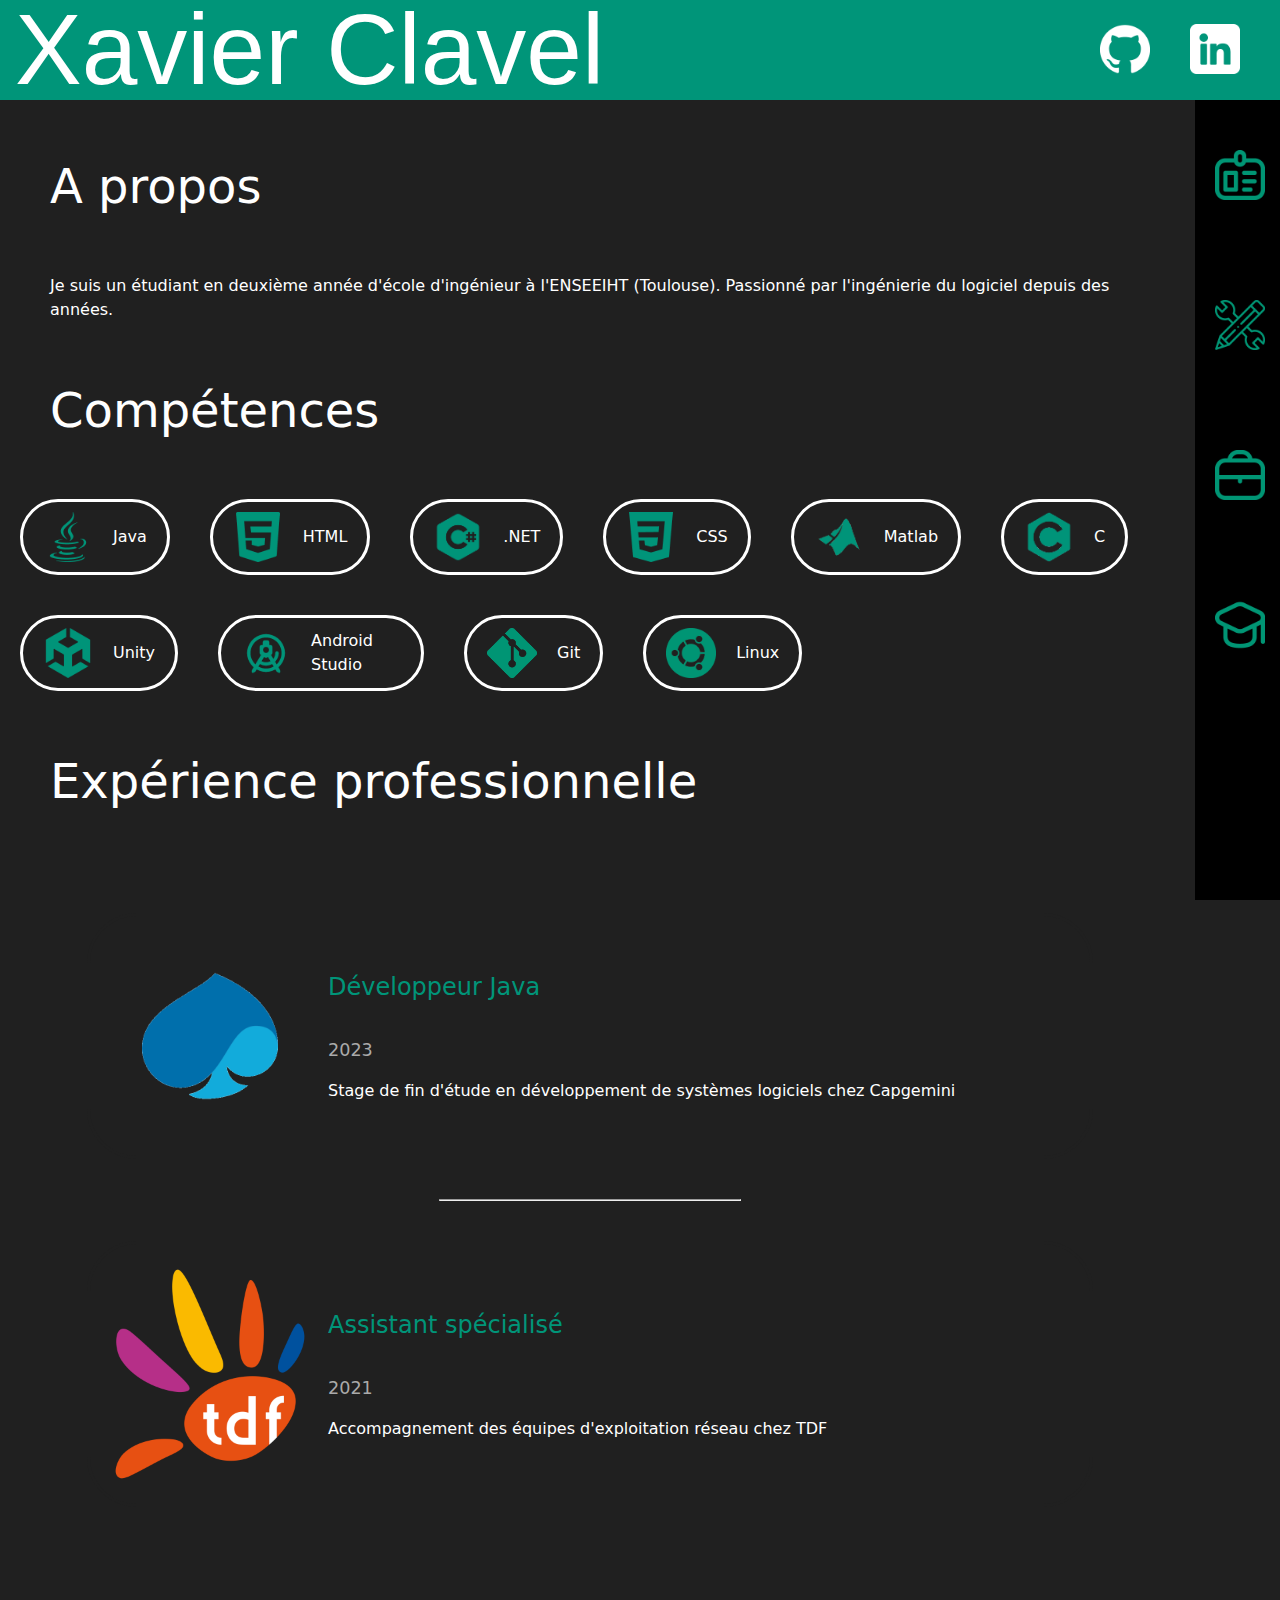
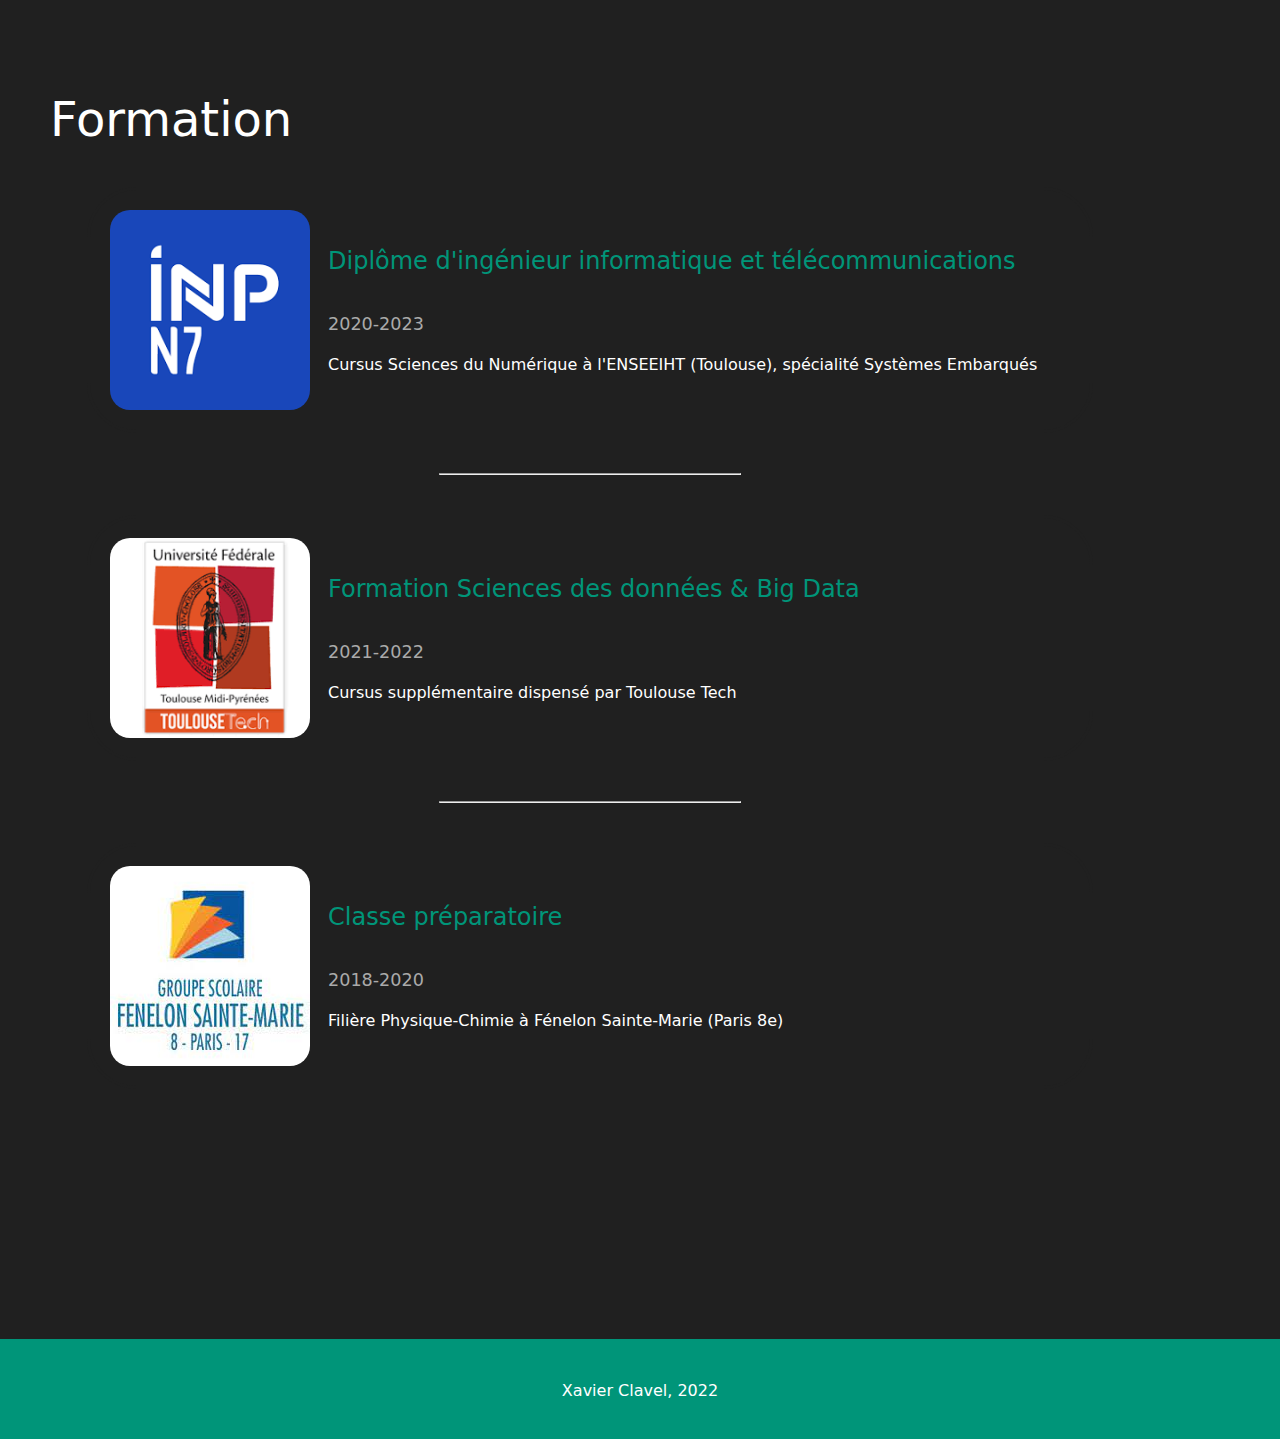
<file: index.html>
<!DOCTYPE html>
<html lang="fr">
  <head>
    <meta charset="UTF-8" />
    <meta http-equiv="X-UA-Compatible" content="IE=edge" />
    <meta name="viewport" content="width=device-width, initial-scale=1.0" />
    <title>Xavier Clavel</title>
    <link rel="stylesheet" href="styles.css" />
    <link rel="icon" type="image/x-icon" href="/images/web-logo.png">
    <script type="text/javascript" src="script.js"></script>
  </head>

  <header>
    <div class="banner-navbar">
      <button  class="menu" type="button" onclick="toggleSidebar()">
      <img id="menuButton" class="icon" style="margin: 0px;" src="images/nav-menu.png" alt="">
      </button>
    </div>
    <div class="banner">
      <div class="banner_content">
        <a class="mainTitle">Xavier Clavel</a>
        <a href="https://www.linkedin.com/in/xavier-clavel/" target="_blank" style="height: 100%;">
          <img src="images/banner-linkedin.png" class="banner-img">
        </a>
        <a href="https://github.com/XavierClavel" target="_blank" style="height: 100%;">
          <img src="images/banner-github.png" class="banner-img">
        </a>
      </div>
    </div>
  </header>

  

  <div style="width: 100%; position: absolute;">
    <div id="sidebar" class="sidebar">

        <a href="#about" class="nav-item">
          <img src="images/nav-id.png" class="nav-img">
          <div class="nav-text">A propos</div>
        </a>
        <br>

        <a href="#skills" class="nav-item">
          <img src="images/nav-skill.png" class="nav-img">
          <div class="nav-text">Compétences</div>
        </a>
        <br>

        <a href="#professional" class="nav-item">
          <img src="images/nav-professional.png" class="nav-img">
          <div class="nav-text">Expérience</div>
        </a>
        <br>

        <a href="#studies" class="nav-item">
        <img src="images/nav-school.png" class="nav-img">
        <div class="nav-text">Formation</div>
      </a>
    </div>

    <div id="main" class="main">
  <br>
  

  <body>
    <script>console.log("coucou")</script>
    <h1 id="about" class="sectionTitle">A propos</h1>
      <div class="normalText">
          Je suis un étudiant en deuxième année d'école d'ingénieur à l'ENSEEIHT
          (Toulouse). Passionné par l'ingénierie du logiciel depuis des années.
        </div>
    </article>

    <h1 id="skills" class="sectionTitle">Compétences</h1>

    <div class="icon-container">
      <img class="icon" src="images/icon-java.png" >
      <div class="icon-text">Java</div>
    </div>

    <div class="icon-container">
      <img class="icon" src="images/icon-html.png" >
      <div class="icon-text">HTML</div>
    </div>

    <div class="icon-container">
      <img class="icon" src="images/icon-c-sharp.png" >
      <div class="icon-text">.NET</div>
    </div>

    <div class="icon-container">
      <img class="icon" src="images/icon-css.png" >
      <div class="icon-text">CSS</div>
    </div>

    <div class="icon-container">
      <img class="icon" src="images/icon-matlab.png" >
      <div class="icon-text">Matlab</div>
    </div>

    <div class="icon-container">
      <img class="icon" src="images/icon-c.png" >
      <div class="icon-text">C</div>
    </div>

    <div class="icon-container">
      <img class="icon" src="images/icon-unity.png" >
      <div class="icon-text">Unity</div>
    </div>

    <div class="icon-container">
      <img class="icon" src="images/icon-android-studio.png" >
      <div class="icon-text">Android Studio</div>
    </div>

    <div class="icon-container">
      <img class="icon" src="images/icon-git.png" >
      <div class="icon-text">Git</div>
    </div>

    <div class="icon-container">
      <img class="icon" src="images/icon-linux.png" >
      <div class="icon-text">Linux</div>
    </div>


    <br><br><br><br><br><br><br><br><br><br><br><br><br>

    <h1 id="professional" class="sectionTitle">Expérience professionnelle</h1>
    <br><br><br>
      
      <div class="container">
          <img class="logo" src="images/logo-capgemini.png" />
          <div class="content" >
            <div class="inner">

            <h4 class="itemTitle"> Développeur Java</h4>
            <strong class="itemDate">2023</strong>
            <p class="itemText">
              Stage de fin d'étude en développement de systèmes logiciels chez Capgemini
            </p>

          </div>
        </div>
      </div>

      <hr class="separator">

      <div class="container">
        <img class="logo" src="images/logo-tdf.png" />
        <div class="content" >
          <div class="inner">

            <h4 class="itemTitle"> Assistant spécialisé</h4>
            <strong class="itemDate">2021</strong>
            <p class="itemText">
              Accompagnement des équipes d'exploitation réseau chez TDF
            </p>

        </div>
      </div>
    </div>
    

      <br><br><br><br><br><br><br><br>


    <h1 id="studies" class="sectionTitle">Formation</h1>
      
      <div class="container">
          <img class="logo" src="images/logo-n7.png" />
          <div class="content" >
            <div class="inner">

              <h4 class="itemTitle"> Diplôme d'ingénieur informatique et télécommunications</h4>
              <strong class="itemDate">2020-2023</strong>
              <p class="itemText">
                Cursus Sciences du Numérique à l'ENSEEIHT (Toulouse), spécialité Systèmes Embarqués
              </p>

            </div>
          </div>
        </div>

      <hr class="separator">

      <div class="container">
        <img class="logo" src="images/logo-t-tech.png" />
        <div class="content" >
          <div class="inner">

            <h4 class="itemTitle">Formation Sciences des données & Big Data</h4>
            <strong class="itemDate">2021-2022</strong>
            <p class="itemText">
              Cursus supplémentaire dispensé par Toulouse Tech
            </p>

          </div>
        </div>
      </div>

    <hr class="separator">

      <div class="container">
        <img class="logo" src="images/logo-fsm.jpg" />
        <div class="content" >
          <div class="inner">

          <h4 class="itemTitle">Classe préparatoire</h4>
          <strong class="itemDate">2018-2020</strong>
          <p class="itemText">
            Filière Physique-Chimie à Fénelon Sainte-Marie (Paris 8e)
          </p>

        </div>
      </div>
    </div>


    <br><br><br><br><br><br><br><br><br><br><br><br><br>

  </div>

  <footer>
    <div class="banner">
      <p class="footer">Xavier Clavel, 2022</p>
    </div>
  </footer>
</html>
</file>
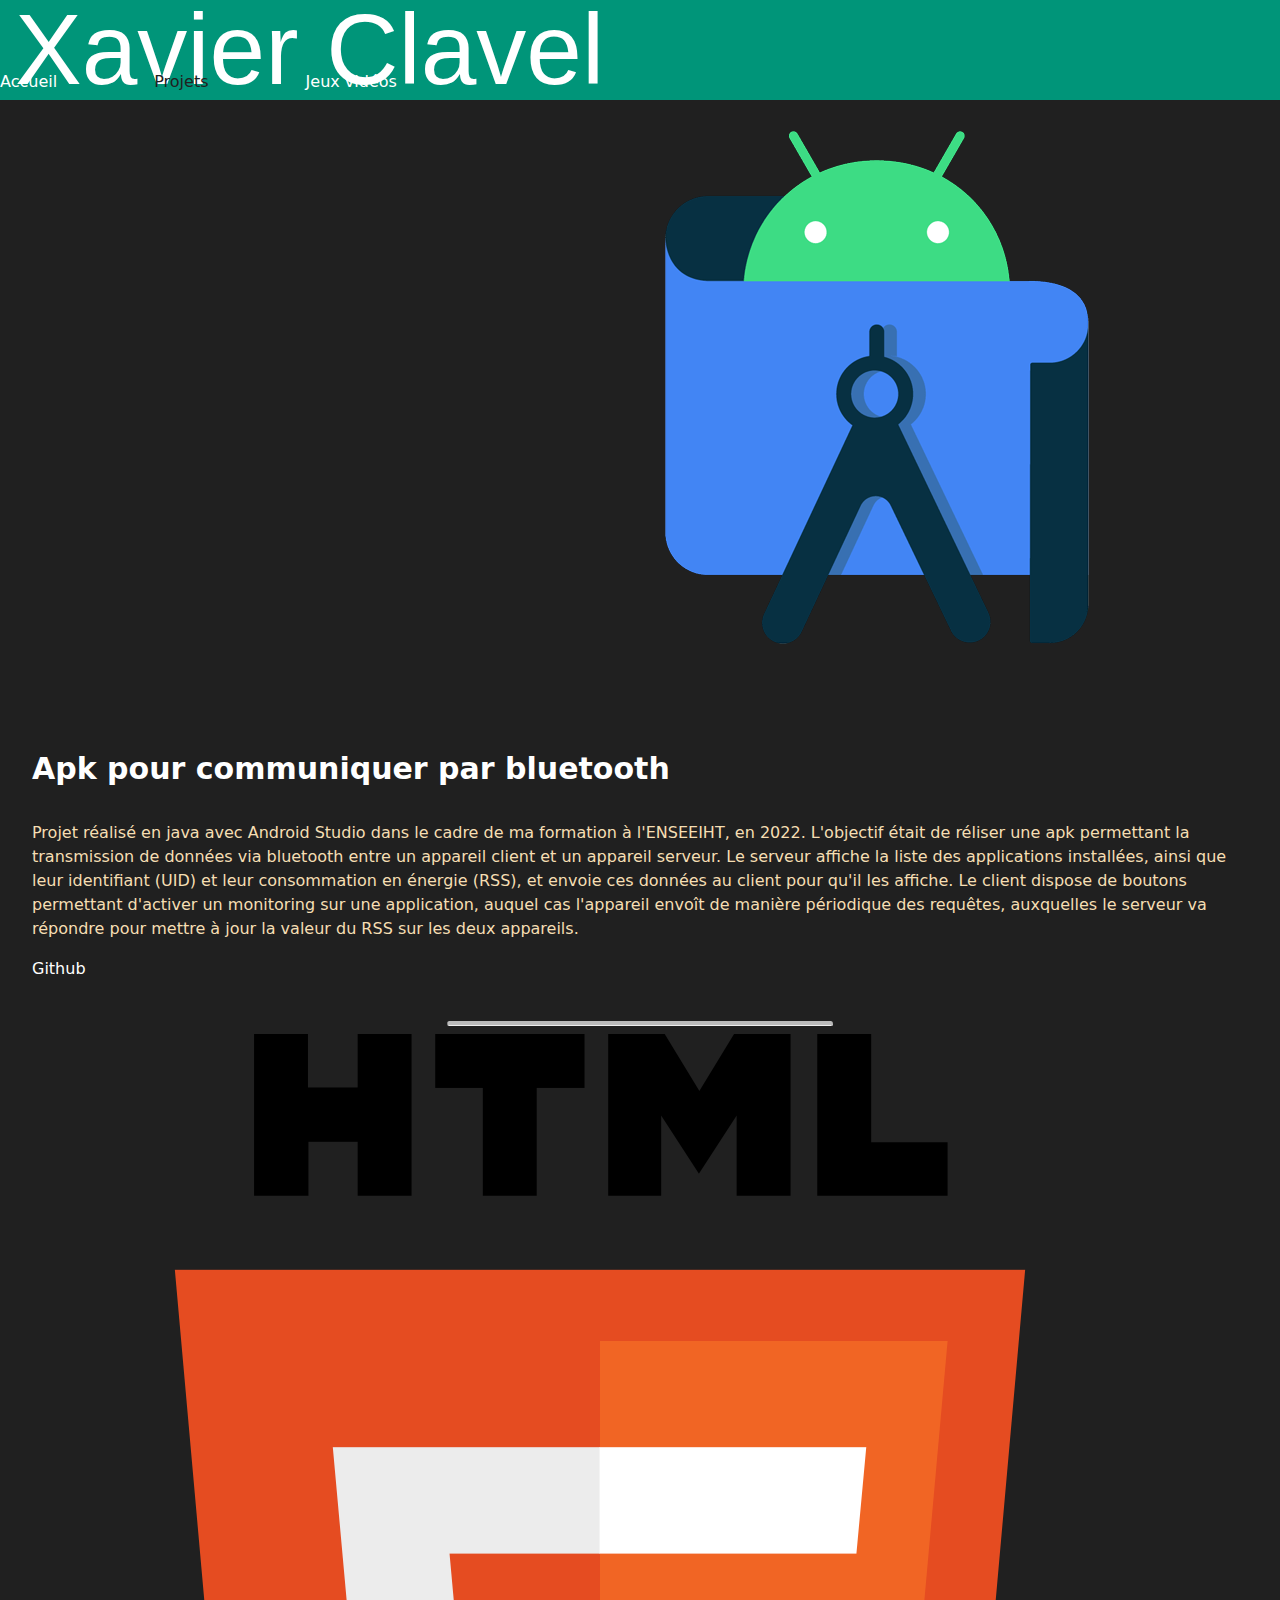
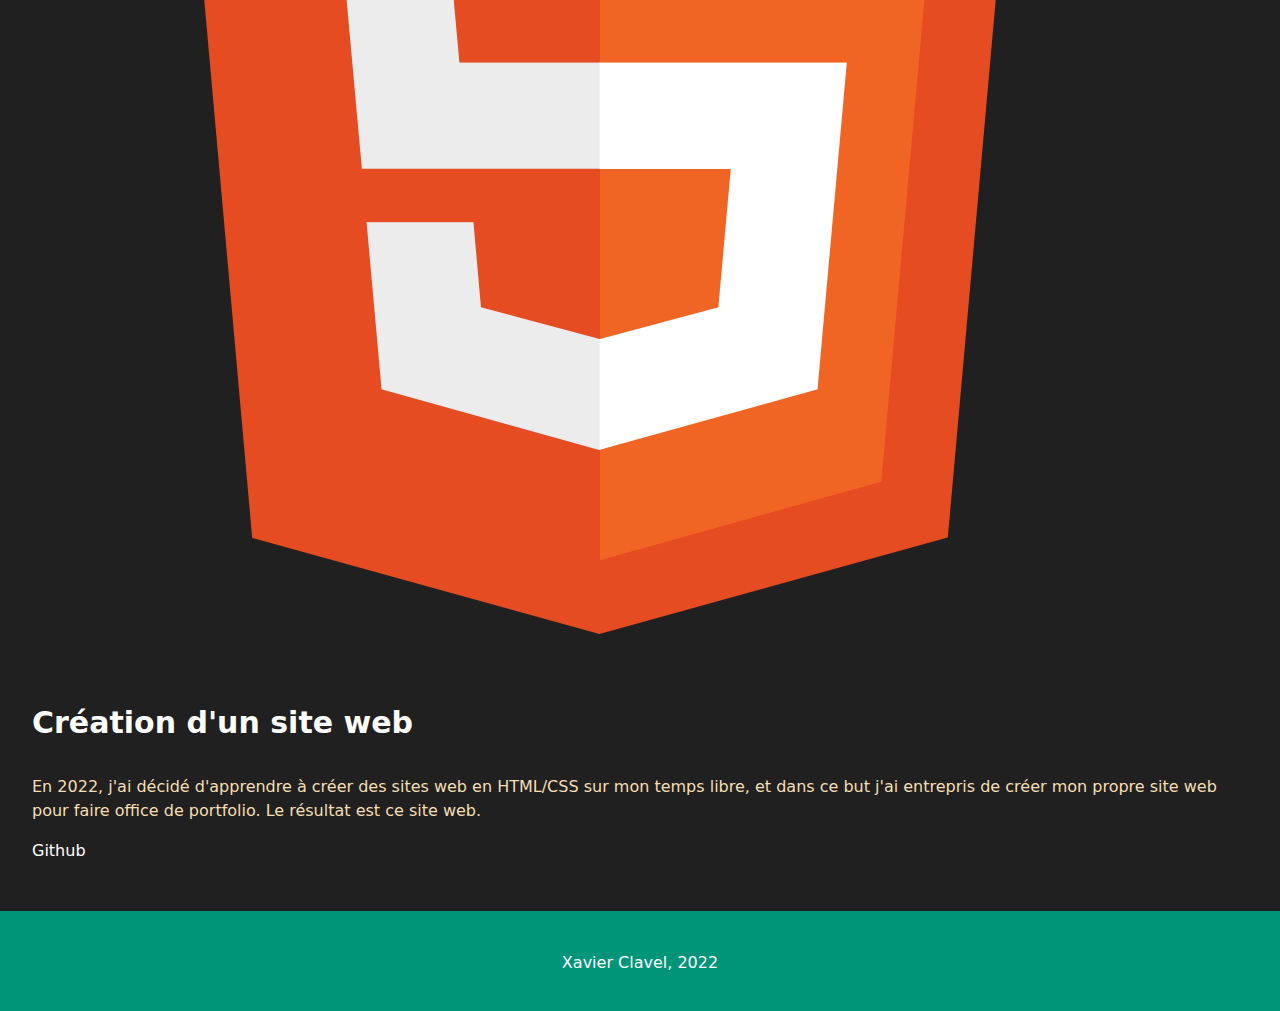
<file: projects.html>
<!DOCTYPE html>
<html lang="fr">
  <head>
    <meta charset="UTF-8" />
    <meta http-equiv="X-UA-Compatible" content="IE=edge" />
    <meta name="viewport" content="width=device-width, initial-scale=1.0" />
    <title>Projets</title>
    <link rel="stylesheet" href="styles.css" />
  </head>

  <header>
    <div class="banner">
      <div class="banner_content">
        <a class="mainTitle">Xavier Clavel</a>
        <nav class="banner_text">
          <a class="menuItem" href="index.html">Accueil </a>
          <a class="banner_selected">Projets</a>
          <a class="menuItem" href="games.html">Jeux vidéos </a>
          <br />
        </nav>
      </div>
    </div>
  </header>

  <body>
    <article class="gameItem">
      <a href="https://github.com/XavierClavel/ProjetBluetooth" target="_blank">
        <img class="projectImg" src="images/androidStudio.png" />
      </a>
      <div class="gameText">
        <p class="gameName">Apk pour communiquer par bluetooth</p>
        <p class="gameDescription">
          Projet réalisé en java avec Android Studio dans le cadre de ma
          formation à l'ENSEEIHT, en 2022. L'objectif était de réliser une apk
          permettant la transmission de données via bluetooth entre un appareil
          client et un appareil serveur. Le serveur affiche la liste des
          applications installées, ainsi que leur identifiant (UID) et leur
          consommation en énergie (RSS), et envoie ces données au client pour
          qu'il les affiche. Le client dispose de boutons permettant d'activer
          un monitoring sur une application, auquel cas l'appareil envoît de
          manière périodique des requêtes, auxquelles le serveur va répondre
          pour mettre à jour la valeur du RSS sur les deux appareils.
        </p>
        <a
          href="https://github.com/XavierClavel/ProjetBluetooth"
          class="gameLink"
          target="_blank"
          >Github</a
        ><br />
      </div>
    </article>
    <hr class="rounded" />

    <article class="gameItem">
      <a href="https://github.com/XavierClavel/SiteWeb" target="_blank">
        <img class="projectImg" src="images/html.png" />
      </a>
      <div class="gameText">
        <p class="gameName">Création d'un site web</p>
        <p class="gameDescription">
          En 2022, j'ai décidé d'apprendre à créer des sites web en HTML/CSS sur
          mon temps libre, et dans ce but j'ai entrepris de créer mon propre
          site web pour faire office de portfolio. Le résultat est ce site web.
        </p>
        <a
          href="https://github.com/XavierClavel/SiteWeb"
          target="_blank"
          class="gameLink"
          >Github</a
        ><br />
      </div>
    </article>
  </body>

  <footer>
    <div class="banner">
      <p class="footer">Xavier Clavel, 2022</p>
    </div>
  </footer>
</html>
</file>
<file: styles.css>
html,
body {
    margin: 0;
    background-color: #202020;
    color: white;

    @font-face {
        font-family: 'Rounded';
        src: url('fonts/Typo_Round.otf');
    }
}

div {

    color: wheat;

}

.bg {
    background: url(images/bg.jpg);
    background-size: cover;
}

.banner {
    background: #009579;
    height: 100px;
    width: 100%;
    position: relative;
    z-index: 999;
}

.banner_content {
    z-index: 999;
    pointer-events: none;
}

.banner_text {
    position: absolute;
    padding-top: 70px;
    flex-grow: 0;
    line-height: 1.4;
    font-family: 'Rounded';
    color: white;
    font: 500 100%/1.5 system-ui;
    pointer-events: all;

}

.banner_selected {
    color: inherit;
    text-decoration: inherit;
    margin-right: 60px;
    margin-left: 0px;
    max-height: 200%;
    color: #202020;
    font-size: 16px;
    padding: 16px 32px;
    padding-bottom: 100px;
    border-radius: 20px;
}

.banner-img {
    width: 100%;
    max-width: 50px;
    height: 100%;
    pointer-events: all;
    margin-right: 40px;
    margin-top: 24px;
    float: right;
    top: 0;
    right: 0;
}


.banner-navbar {
    background: #009579;
    height: 60px;
    width: 100%;
    position: fixed;
    z-index: 999;
    visibility: hidden;
}

.mainTitle {

    color: white;
    white-space: nowrap;

    float: left;

    font-size: 5vw;
    font-size: 100px;
    translate: 15px -8px;

    pointer-events: none;

    font-family: 'Franklin Gothic Medium', 'Arial Narrow', Arial, sans-serif
}

.menuItem {
    color: inherit;
    text-decoration: inherit;
    margin-right: 60px;
    margin-left: 0px;
}

.menuItem:hover {
    color: yellow;
}

p.gameName {
    color: white;
    font-weight: bold;
    font-size: 30px;
}

.gameText {
    padding: 2rem;
    grid-template-columns: 300px 1fr;
    gap: 1rem;
    align-items: center;


    font: 500 100%/1.5 system-ui;
}

p.gameDescription {
    color: wheat;
}

img.gameImg {

    max-width: 100%;
    border-radius: 30px;
}

.nav-item {
    display: flex;
    align-items: center;
    float: left;
    margin-top: 100px;
    translate: 0 100%;
    text-decoration: none;
}

.nav-img {
    width: 100%;
    max-width: 50px;

    margin-left: 20px;
}

.nav-text {
    margin-left: 20px;
    font: 500 120%/1.5 system-ui;
    color: #009579;
    white-space: nowrap;
}

.icon-container {
    background-color: #202020;
    color: #fff;
    border: solid 3px;
    border-radius: 60px;
    margin: 20px;
    max-width: 200px;
    width: auto;
    max-height: 70px;
    height: 100px;
    display: flex;
    align-items: center;
    float: left;
    scale: 1px;
    transition: height 1s;
}



.icon-container:hover {
    background-color: #009579;
    color: #009579;
    height: 120px;
}


.icon-container:hover .icon-text {
    color: #202020;
    translate: -30px 0;
    text-align: center;

}

.icon {
    width: 100%;
    margin-left: 20px;
    max-width: 50px;
    float: left;
}


.icon-text {
    color: #fff;
    margin-left: 20px;
    margin-right: 20px;
    font: 500 100%/1.5 system-ui;
}



.logo {
    width: 100%;
    max-width: 200px;
    border-radius: 20px;
    float: left;
    margin-right: 15px;
}


.inner {
    align-self: flex-end;
    width: auto;
    color: #202020;
    border: solid 3px;
    vertical-align: baseline;
}

.inner.small {
    background-color: #009579;
}

.itemTitle {
    margin-top: 0px;
    font: 500 150%/1.5 system-ui;
    color: #009579;
    text-align: left;
}

.itemDate {
    font: 500 110%/1.5 system-ui;
    color: #aaa;
    text-align: left;
}

.itemText {
    font: 500 100%/1.5 system-ui;
    color: #fff;
    text-align: left;
    margin-bottom: 0px;
}

.gameLink {
    color: white;
    text-decoration: inherit;
}

hr.rounded {
    border-top: 4px solid #bbb;
    border-radius: 5px;
    max-width: 30%;
}

.footer {
    flex-grow: 1;
    line-height: 1.4;
    font-family: 'Rounded';
    color: white;
    font: 500 100%/1.5 system-ui;
    text-align: center;
    transform: translateY(40px);
}

.normalText {
    padding: 20px 50px;
    display: block;
    font: 500 100%/1.5 system-ui;
    text-align: left;
    color: #fff;
}

.sectionTitle {
    padding: 0px 50px;
    font: 500 300%/1.5 system-ui;
    clear: both;
}

.sidebar {
    background-color: #000;
    height: 100%;
    width: 85px;
    top: 0;
    right: 0;
    color: #fff;
    position: fixed;
    transition: width 0.5s;
}

.sidebar:hover {
    width: 220px;
}

/* Container */

.container {
    margin: 0 auto;
    margin-top: 10px;
    padding-top: 10px;
    padding-bottom: 10px;
    max-width: calc(100% - 4.5em);
    width: 60em;
    height: auto;
    color: #202020;
    border: solid 3px;
    border-radius: 50px;
    padding: 20px;
    display: flex;
    align-items: center;
}

.main {
    overflow: hidden;
    color: #fff;
    margin-right: 100px;
}

.separator {
    width: 300px;
    margin-top: 40px;
    margin-bottom: 40px;
}

.menu {
    float: right;
    margin-right: 30px;
    margin-top: 15px;
    max-width: 40px;
    background-color: #009579;
    border: #009579;
}

@media screen and (max-width: 1024px) {

    .container {
        width: 100% !important;
    }

}

@media only screen and (max-width: 800px) {
    .banner-img {
        visibility: hidden;
    }
}


@media only screen and (max-width: 650px) {

    .mainTitle {
        font-size: 70px;
        translate: 15px 20px;
    }

    .main {
        margin-right: 0px;
    }

    .inner {
        clear: both;
        max-width: 100%;
        padding-top: 20px;
        padding-bottom: 20px;
    }

    .container {
        display: block;
    }

    .logo {
        display: block;
        width: 60%;
        max-width: fit-content;
        float: none;

        margin-left: auto;
        margin-right: auto;
        padding-left: 0;
        padding-right: 0;
    }

    .sidebar {
        width: 0;
        max-width: 0;
        transition: width 0.5s;
    }

    .banner-navbar {
        visibility: visible;
    }

    .menu {
        visibility: visible;
    }


}
</file>
